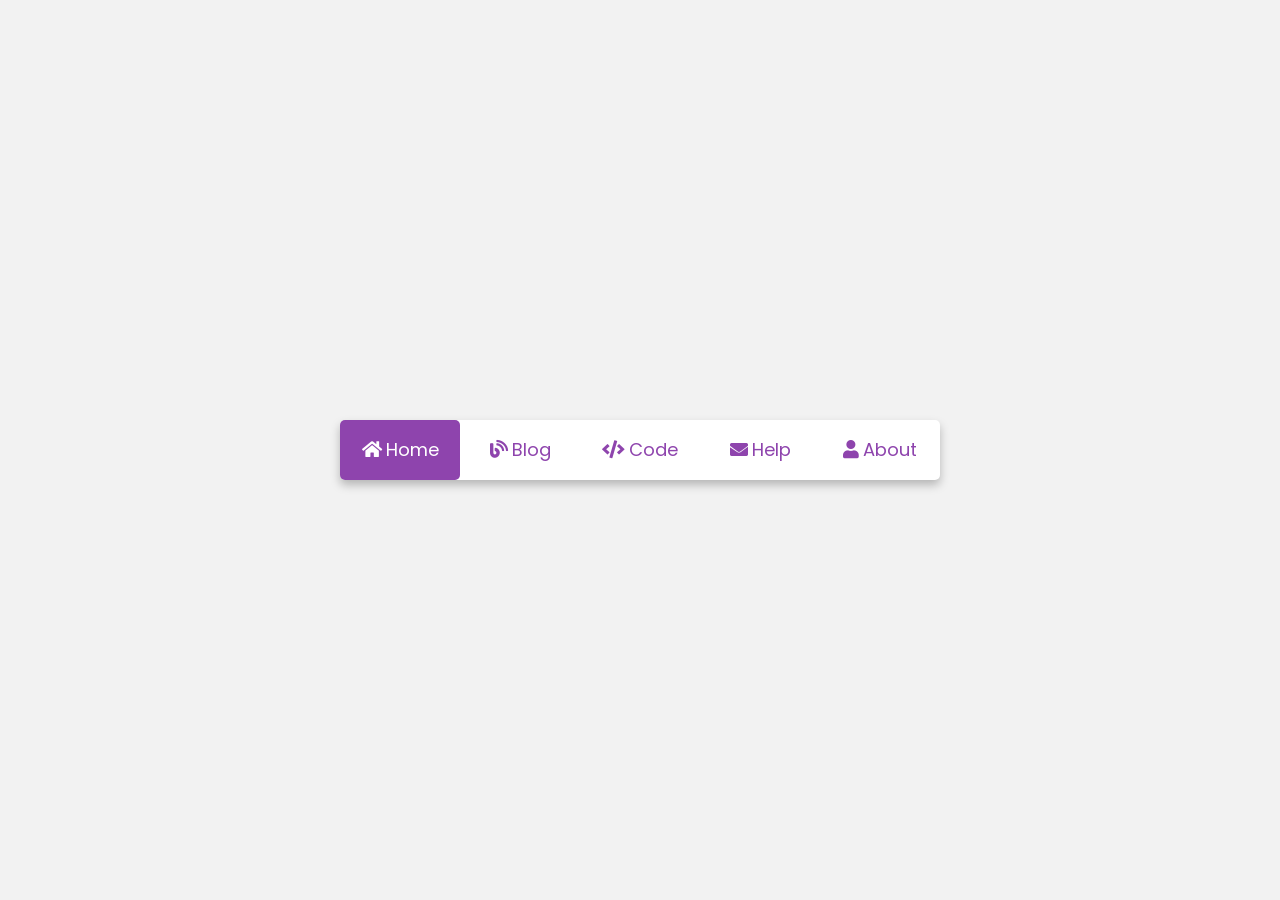
<file: 2 - Animated Navigation/index.html>
<!DOCTYPE html>
<html lang="en">
<head>
    <meta charset="UTF-8">
    <meta name="viewport" content="width=device-width, initial-scale=1.0">
    <title>Animated Navigation</title>
    <link rel="stylesheet" href="style.css">
    <link rel="stylesheet" href="https://cdnjs.cloudflare.com/ajax/libs/font-awesome/5.15.2/css/all.min.css"/>
</head>
<body>
    <div class="container">
        <input type="radio" name="slider" id="home" checked>
        <input type="radio" name="slider" id="blog">
        <input type="radio" name="slider" id="code">
        <input type="radio" name="slider" id="help">
        <input type="radio" name="slider" id="about">
        <nav>
            <div class="slider"></div>
                <label for="home" class="home"><i class="fas fa-home"></i>Home</label>
                <label for="blog" class="blog"><i class="fas fa-blog"></i>Blog</label>
                <label for="code" class="code"><i class="fas fa-code"></i>Code</label>
                <label for="help" class="help"><i class="fas fa-envelope"></i>Help</label>
                <label for="about" class="user"><i class="fas fa-user"></i>About</label>
        </nav>
    </div>
</body>
</html>
</file>
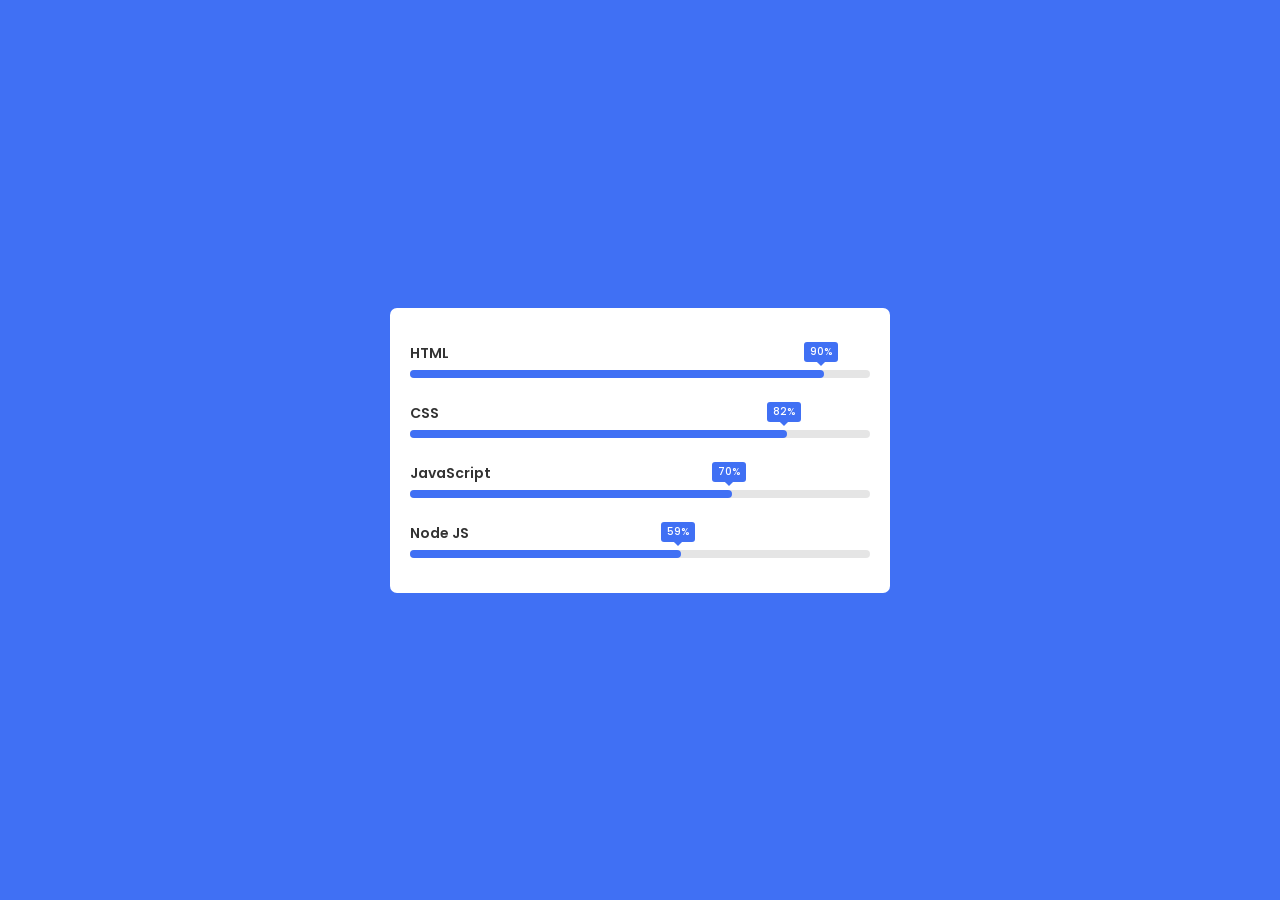
<file: 4 - Animated Skill Bar/index.html>
<!DOCTYPE html>
<html lang="en">
<head>
    <meta charset="UTF-8">
    <meta name="viewport" content="width=device-width, initial-scale=1.0">
    <title>Animated Skill Bar</title>
    <link rel="stylesheet" href="style.css">
</head>
<body>
        <div class="container">
            <div class="skill-box">
                <span class="title">HTML</span>
                <div class="skill-bar">
                    <span class="skill-per html">
                        <span class="tooltip">90%</span>
                    </span>
                </div>
            </div>
            <div class="skill-box">
                <span class="title">CSS</span>
                <div class="skill-bar">
                    <span class="skill-per css">
                        <span class="tooltip">82%</span>
                    </span>
                </div>
            </div>
            <div class="skill-box">
                <span class="title">JavaScript</span>
                <div class="skill-bar">
                    <span class="skill-per js">
                        <span class="tooltip">70%</span>
                    </span>
                </div>
            </div>
            <div class="skill-box">
                <span class="title">Node JS</span>
                <div class="skill-bar">
                    <span class="skill-per njs">
                        <span class="tooltip">59%</span>
                    </span>
                </div>
            </div>
        </div>
</body>
</html>
</file>
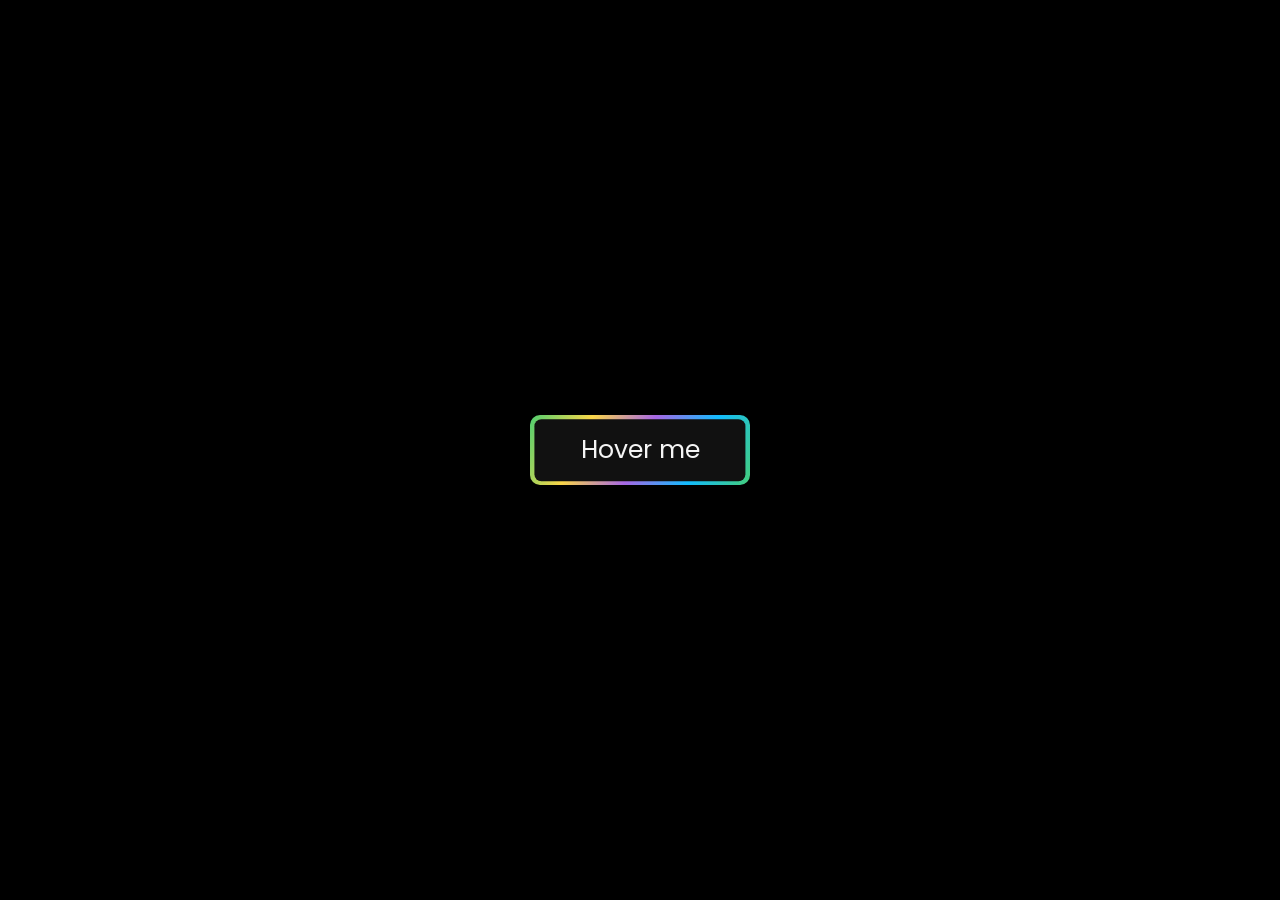
<file: 5 - Animated Button/index.html>
<!DOCTYPE html>
<html lang="en">
<head>
    <meta charset="UTF-8">
    <meta name="viewport" content="width=device-width, initial-scale=1.0">
    <title>Animated Button</title>
    <link rel="stylesheet" href="style.css">
</head>
<body>
    <div class="btn">
        <a href="#"><span>Hover me</span></a>
    </div>
</body>
</html>
</file>
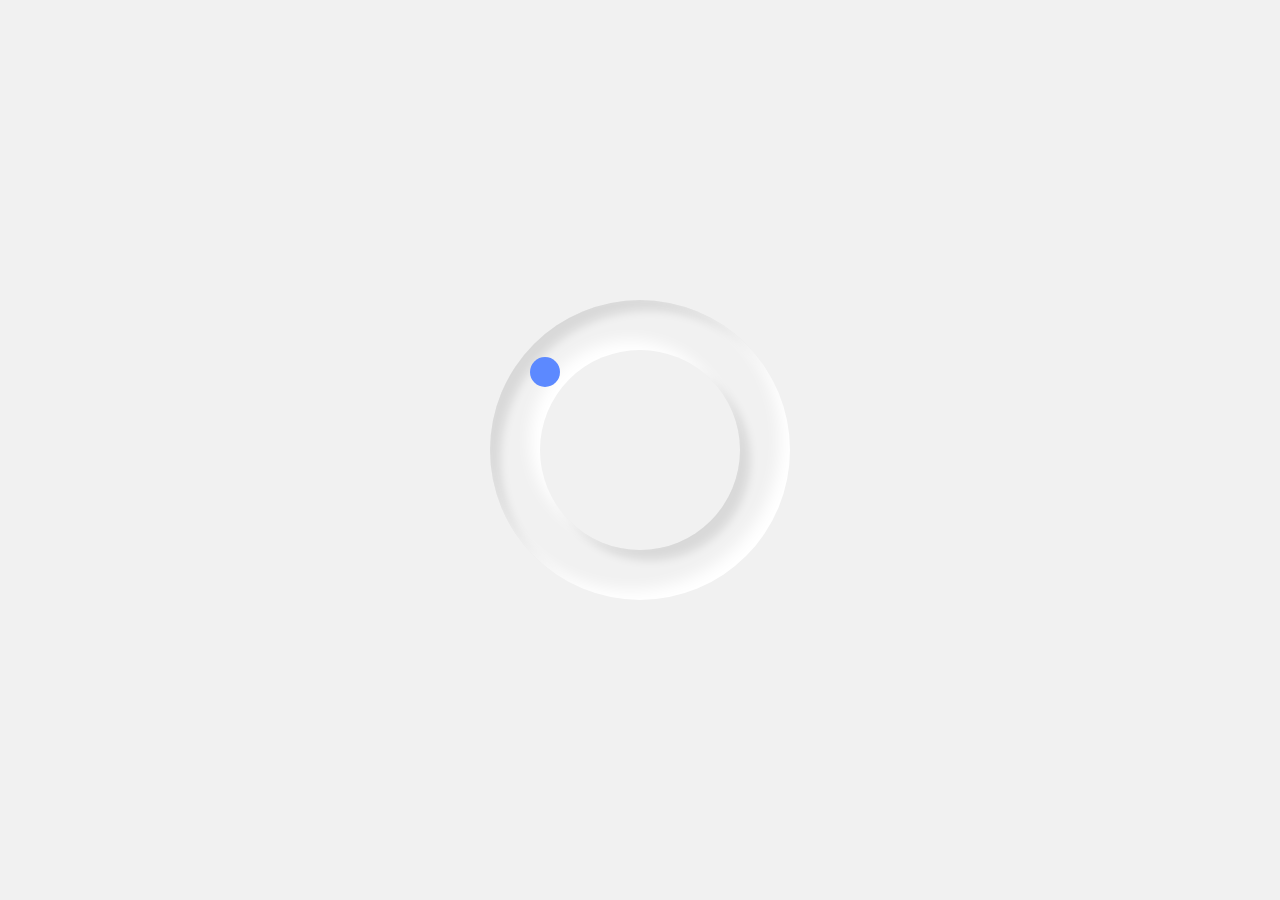
<file: 7 - Neumorphism Spinner/index.html>
<!DOCTYPE html>
<html lang="en">
<head>
    <meta charset="UTF-8">
    <meta name="viewport" content="width=device-width, initial-scale=1.0">
    <title>Neumorphism Spinner</title>
    <link rel="stylesheet" href="style.css">
</head>
<body>
    <div class="wrapper">
        <span></span>
    </div>
</body>
</html>
</file>
<file: 2 - Animated Navigation/style.css>
@import url('https://fonts.googleapis.com/css?family=Poppins:400,500,600,700&display=swap');
*{
  margin: 0;
  padding: 0;
  box-sizing: border-box;
  font-family: 'Poppins', sans-serif;
}
body{
    height: 100vh;
    width: 100%;
    display: flex;
    align-items: center;
    justify-content: center;
    background: #f2f2f2;
}
nav{
    position: relative;
    width: 600px;
    height: 60px;
    background: #fff;
    display: flex;
    align-items: center;
    text-align: center;
    box-shadow: 0 5px 10px rgba(0, 0, 0, 0.25);
    border-radius: 5px;
}
nav label i{
    margin-right: 4px;
}
nav label{
    width: 100%;
    height: 100%;
    line-height: 60px;
    font-size: 18px;
    font-weight: 400;
    border-radius: 5px;
    margin: 0 5px;
    color: #8e44ad;
    cursor: pointer;
    z-index: 1;
    transition: all 0.3s ease;
    &:hover{
        background: rgba(142, 68, 173, 0.3);
    }
}
.slider{
    position: absolute;
    width: 20%;
    height: 100%;
    border-radius: 5px;
    color: #fff;
    background: #8e44ad;
    top: 0;
    left: 0;
    transition: all 0.4s cubic-bezier(0.68, -0.55, 0.265, 1.55);
}
input[type = "radio"]{
    display: none;
}
#home:checked ~ nav label.home,
#blog:checked ~ nav label.blog,
#code:checked ~ nav label.code,
#help:checked ~ nav label.help,
#about:checked ~ nav label.user{
    color: #fff;
}
#blog:checked ~ nav .slider{
    left: 20%;
}
#code:checked ~ nav .slider{
    left: 40%;
}
#help:checked ~ nav .slider{
    left: 60%;
}
#about:checked ~ nav .slider{
    left: 80%;
}
</file>
<file: 4 - Animated Skill Bar/style.css>
@import url('https://fonts.googleapis.com/css?family=Poppins:400,500,600,700&display=swap');
*{
  margin: 0;
  padding: 0;
  box-sizing: border-box;
  font-family: 'Poppins', sans-serif;
}
body{
    height: 100vh;
    display: flex;
    align-items: center;
    justify-content: center;
    background: #4070f4;
}
.container{
    position: relative;
    max-width: 500px;
    width: 100%;
    background: #fff;
    margin: 0 15px;
    padding: 10px 20px;
    border-radius: 7px;
}
.skill-box{
    width: 100%;
    margin: 25px 0;
}
.title{
    display: block;
    font-size: 14px;
    font-weight: 600;
    color: #333;
}
.skill-bar{
    width: 100%;
    height: 8px;
    border-radius: 6px;
    background: rgba(0, 0, 0, 0.1);
    margin-top: 6px;
}
.skill-per{
    position: relative;
    display: block;
    width: 90%;
    height: 100%;
    background: #4070f4;
    border-radius: 6px;
    animation: progress 0.5s ease-in-out forwards;
    opacity: 0;
}
@keyframes progress {
    0%{
        width: 0;
        opacity: 0;
    }
    100%{
        opacity: 1;
    }
}
.skill-per.css{
    width: 82%;
    animation-delay: 0.2s;
}
.skill-per.js{
    width: 70%;
    animation-delay: 0.3s;
}
.skill-per.njs{
    width: 59%;
    animation-delay: 0.4s;
}
.tooltip{
    position: absolute;
    top: -28px;
    right: -14px;
    background: #4070f4;
    color: #fff;
    font-size: 10px;
    font-weight: 500;
    padding: 2px 6px;
    border-radius: 3px;
    z-index: 5;
}
.tooltip::before{
    position: absolute;
    content: '';
    left: 50%;
    bottom: -2px;
    transform: translateX(-50%) rotate(45deg);
    height: 10px;
    width: 10px;
    background: #4070f4;
    z-index: -1;
}
</file>
<file: 5 - Animated Button/style.css>
@import url('https://fonts.googleapis.com/css2?family=Poppins:wght@200;300;400;500;600;700&display=swap');
*{
  margin: 0;
  padding: 0;
  box-sizing: border-box;
  font-family: 'Poppins',sans-serif;
}
html,body{
    height: 100vh;
    display: grid;
    place-items: center;
    background: black;
}
.btn a{
    position: relative;
    display: block;
    height: 70px;
    width: 220px;
    background: linear-gradient(115deg, #4fcf70, #fad648, #a767e5, #12bcfe, #44ce7b);
    text-align: center;
    border-radius: 10px;
}
.btn span{
    position: absolute;
    height: 88%;
    width: 96%;
    background: #111;
    top: 50%;
    left: 50%;
    transform: translate(-50%, -50%);
    border-radius: 7px;
    color: #fff;
    line-height: 62px;
    color: #f5f5f5;
    font-size: 25px;
}
.btn a:hover{
    animation: rotate 0.4s linear infinite;
}
@keyframes rotate {
    100%{
        filter: hue-rotate(-360deg);
    }
}
</file>
<file: 7 - Neumorphism Spinner/style.css>
@import url('https://fonts.googleapis.com/css?family=Poppins:400,500,600,700&display=swap');
*{
  margin: 0;
  padding: 0;
  box-sizing: border-box;
  font-family: 'Poppins', sans-serif;
}
body{
    height: 100vh;
    display: flex;
    align-items: center;
    justify-content: center;
    background: #f1f1f1;
}
.wrapper{
    position: relative;
    display: flex;
    align-items: center;
    justify-content: center;
    height: 300px;
    width: 300px;
    box-shadow: inset -10px -10px 15px rgba(255, 255, 255, 1),
                 inset 10px 10px 10px rgba(0, 0, 0, 0.1);
    border-radius: 50%;
}
.wrapper::before{
    position: absolute;
    content: '';
    width: 200px;
    height: 200px;
    border-radius: 50%;
    box-shadow: -10px -10px 15px rgba(255, 255, 255, 1),
                 10px  10px 10px rgba(0, 0, 0, 0.1);
}
.wrapper span{
    position: absolute;
    height: 186px;
    width: 220px;
    animation: rotate 3s linear infinite;
}
@keyframes rotate{
    100%{
        transform: rotate(360deg);
    }
}
.wrapper span::before{
    position: absolute;
    content: '';
    height: 30px;
    width: 30px;
    background: #5c89ff;
    border-radius: 50%;
}
</file>
